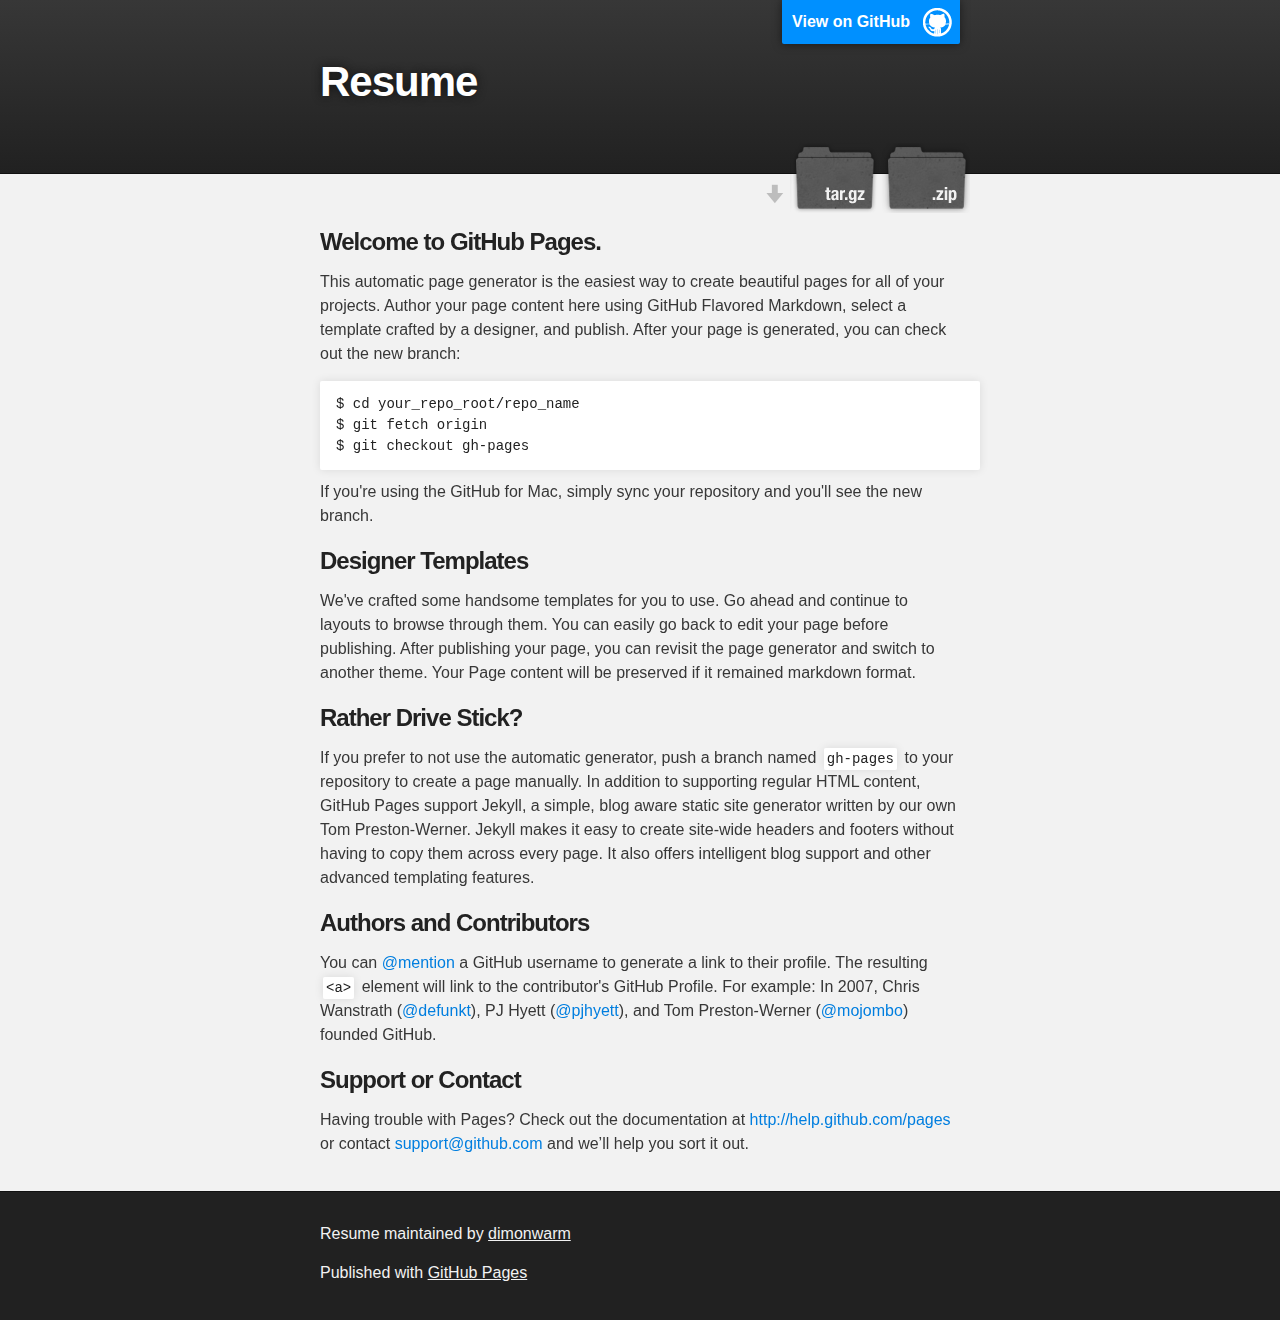
<file: index.html>
<!DOCTYPE html>
<html>

  <head>
    <meta charset='utf-8'>
    <meta http-equiv="X-UA-Compatible" content="chrome=1">
    <meta name="description" content="Resume : ">

    <link rel="stylesheet" type="text/css" media="screen" href="stylesheets/stylesheet.css">

    <title>Resume</title>
  </head>

  <body>

    <!-- HEADER -->
    <div id="header_wrap" class="outer">
        <header class="inner">
          <a id="forkme_banner" href="https://github.com/dimonwarm/resume">View on GitHub</a>

          <h1 id="project_title">Resume</h1>
          <h2 id="project_tagline"></h2>

            <section id="downloads">
              <a class="zip_download_link" href="https://github.com/dimonwarm/resume/zipball/master">Download this project as a .zip file</a>
              <a class="tar_download_link" href="https://github.com/dimonwarm/resume/tarball/master">Download this project as a tar.gz file</a>
            </section>
        </header>
    </div>

    <!-- MAIN CONTENT -->
    <div id="main_content_wrap" class="outer">
      <section id="main_content" class="inner">
        <h3>
<a name="welcome-to-github-pages" class="anchor" href="#welcome-to-github-pages"><span class="octicon octicon-link"></span></a>Welcome to GitHub Pages.</h3>

<p>This automatic page generator is the easiest way to create beautiful pages for all of your projects. Author your page content here using GitHub Flavored Markdown, select a template crafted by a designer, and publish. After your page is generated, you can check out the new branch:</p>

<pre><code>$ cd your_repo_root/repo_name
$ git fetch origin
$ git checkout gh-pages
</code></pre>

<p>If you're using the GitHub for Mac, simply sync your repository and you'll see the new branch.</p>

<h3>
<a name="designer-templates" class="anchor" href="#designer-templates"><span class="octicon octicon-link"></span></a>Designer Templates</h3>

<p>We've crafted some handsome templates for you to use. Go ahead and continue to layouts to browse through them. You can easily go back to edit your page before publishing. After publishing your page, you can revisit the page generator and switch to another theme. Your Page content will be preserved if it remained markdown format.</p>

<h3>
<a name="rather-drive-stick" class="anchor" href="#rather-drive-stick"><span class="octicon octicon-link"></span></a>Rather Drive Stick?</h3>

<p>If you prefer to not use the automatic generator, push a branch named <code>gh-pages</code> to your repository to create a page manually. In addition to supporting regular HTML content, GitHub Pages support Jekyll, a simple, blog aware static site generator written by our own Tom Preston-Werner. Jekyll makes it easy to create site-wide headers and footers without having to copy them across every page. It also offers intelligent blog support and other advanced templating features.</p>

<h3>
<a name="authors-and-contributors" class="anchor" href="#authors-and-contributors"><span class="octicon octicon-link"></span></a>Authors and Contributors</h3>

<p>You can <a href="https://github.com/blog/821" class="user-mention">@mention</a> a GitHub username to generate a link to their profile. The resulting <code>&lt;a&gt;</code> element will link to the contributor's GitHub Profile. For example: In 2007, Chris Wanstrath (<a href="https://github.com/defunkt" class="user-mention">@defunkt</a>), PJ Hyett (<a href="https://github.com/pjhyett" class="user-mention">@pjhyett</a>), and Tom Preston-Werner (<a href="https://github.com/mojombo" class="user-mention">@mojombo</a>) founded GitHub.</p>

<h3>
<a name="support-or-contact" class="anchor" href="#support-or-contact"><span class="octicon octicon-link"></span></a>Support or Contact</h3>

<p>Having trouble with Pages? Check out the documentation at <a href="http://help.github.com/pages">http://help.github.com/pages</a> or contact <a href="mailto:support@github.com">support@github.com</a> and we’ll help you sort it out.</p>
      </section>
    </div>

    <!-- FOOTER  -->
    <div id="footer_wrap" class="outer">
      <footer class="inner">
        <p class="copyright">Resume maintained by <a href="https://github.com/dimonwarm">dimonwarm</a></p>
        <p>Published with <a href="http://pages.github.com">GitHub Pages</a></p>
      </footer>
    </div>

    

  </body>
</html>
</file>
<file: stylesheets/stylesheet.css>
/*******************************************************************************
Slate Theme for GitHub Pages
by Jason Costello, @jsncostello
*******************************************************************************/

@import url(pygment_trac.css);

/*******************************************************************************
MeyerWeb Reset
*******************************************************************************/

html, body, div, span, applet, object, iframe,
h1, h2, h3, h4, h5, h6, p, blockquote, pre,
a, abbr, acronym, address, big, cite, code,
del, dfn, em, img, ins, kbd, q, s, samp,
small, strike, strong, sub, sup, tt, var,
b, u, i, center,
dl, dt, dd, ol, ul, li,
fieldset, form, label, legend,
table, caption, tbody, tfoot, thead, tr, th, td,
article, aside, canvas, details, embed,
figure, figcaption, footer, header, hgroup,
menu, nav, output, ruby, section, summary,
time, mark, audio, video {
  margin: 0;
  padding: 0;
  border: 0;
  font: inherit;
  vertical-align: baseline;
}

/* HTML5 display-role reset for older browsers */
article, aside, details, figcaption, figure,
footer, header, hgroup, menu, nav, section {
  display: block;
}

ol, ul {
  list-style: none;
}

table {
  border-collapse: collapse;
  border-spacing: 0;
}

/*******************************************************************************
Theme Styles
*******************************************************************************/

body {
  box-sizing: border-box;
  color:#373737;
  background: #212121;
  font-size: 16px;
  font-family: 'Myriad Pro', Calibri, Helvetica, Arial, sans-serif;
  line-height: 1.5;
  -webkit-font-smoothing: antialiased;
}

h1, h2, h3, h4, h5, h6 {
  margin: 10px 0;
  font-weight: 700;
  color:#222222;
  font-family: 'Lucida Grande', 'Calibri', Helvetica, Arial, sans-serif;
  letter-spacing: -1px;
}

h1 {
  font-size: 36px;
  font-weight: 700;
}

h2 {
  padding-bottom: 10px;
  font-size: 32px;
  background: url('../images/bg_hr.png') repeat-x bottom;
}

h3 {
  font-size: 24px;
}

h4 {
  font-size: 21px;
}

h5 {
  font-size: 18px;
}

h6 {
  font-size: 16px;
}

p {
  margin: 10px 0 15px 0;
}

footer p {
  color: #f2f2f2;
}

a {
  text-decoration: none;
  color: #007edf;
  text-shadow: none;

  transition: color 0.5s ease;
  transition: text-shadow 0.5s ease;
  -webkit-transition: color 0.5s ease;
  -webkit-transition: text-shadow 0.5s ease;
  -moz-transition: color 0.5s ease;
  -moz-transition: text-shadow 0.5s ease;
  -o-transition: color 0.5s ease;
  -o-transition: text-shadow 0.5s ease;
  -ms-transition: color 0.5s ease;
  -ms-transition: text-shadow 0.5s ease;
}

a:hover, a:focus {text-decoration: underline;}

footer a {
  color: #F2F2F2;
  text-decoration: underline;
}

em {
  font-style: italic;
}

strong {
  font-weight: bold;
}

img {
  position: relative;
  margin: 0 auto;
  max-width: 739px;
  padding: 5px;
  margin: 10px 0 10px 0;
  border: 1px solid #ebebeb;

  box-shadow: 0 0 5px #ebebeb;
  -webkit-box-shadow: 0 0 5px #ebebeb;
  -moz-box-shadow: 0 0 5px #ebebeb;
  -o-box-shadow: 0 0 5px #ebebeb;
  -ms-box-shadow: 0 0 5px #ebebeb;
}

p img {
  display: inline;
  margin: 0;
  padding: 0;
  vertical-align: middle;
  text-align: center;
  border: none;
}

pre, code {
  width: 100%;
  color: #222;
  background-color: #fff;

  font-family: Monaco, "Bitstream Vera Sans Mono", "Lucida Console", Terminal, monospace;
  font-size: 14px;

  border-radius: 2px;
  -moz-border-radius: 2px;
  -webkit-border-radius: 2px;
}

pre {
  width: 100%;
  padding: 10px;
  box-shadow: 0 0 10px rgba(0,0,0,.1);
  overflow: auto;
}

code {
  padding: 3px;
  margin: 0 3px;
  box-shadow: 0 0 10px rgba(0,0,0,.1);
}

pre code {
  display: block;
  box-shadow: none;
}

blockquote {
  color: #666;
  margin-bottom: 20px;
  padding: 0 0 0 20px;
  border-left: 3px solid #bbb;
}


ul, ol, dl {
  margin-bottom: 15px
}

ul {
  list-style: inside;
  padding-left: 20px;
}

ol {
  list-style: decimal inside;
  padding-left: 20px;
}

dl dt {
  font-weight: bold;
}

dl dd {
  padding-left: 20px;
  font-style: italic;
}

dl p {
  padding-left: 20px;
  font-style: italic;
}

hr {
  height: 1px;
  margin-bottom: 5px;
  border: none;
  background: url('../images/bg_hr.png') repeat-x center;
}

table {
  border: 1px solid #373737;
  margin-bottom: 20px;
  text-align: left;
 }

th {
  font-family: 'Lucida Grande', 'Helvetica Neue', Helvetica, Arial, sans-serif;
  padding: 10px;
  background: #373737;
  color: #fff;
 }

td {
  padding: 10px;
  border: 1px solid #373737;
 }

form {
  background: #f2f2f2;
  padding: 20px;
}

/*******************************************************************************
Full-Width Styles
*******************************************************************************/

.outer {
  width: 100%;
}

.inner {
  position: relative;
  max-width: 640px;
  padding: 20px 10px;
  margin: 0 auto;
}

#forkme_banner {
  display: block;
  position: absolute;
  top:0;
  right: 10px;
  z-index: 10;
  padding: 10px 50px 10px 10px;
  color: #fff;
  background: url('../images/blacktocat.png') #0090ff no-repeat 95% 50%;
  font-weight: 700;
  box-shadow: 0 0 10px rgba(0,0,0,.5);
  border-bottom-left-radius: 2px;
  border-bottom-right-radius: 2px;
}

#header_wrap {
  background: #212121;
  background: -moz-linear-gradient(top, #373737, #212121);
  background: -webkit-linear-gradient(top, #373737, #212121);
  background: -ms-linear-gradient(top, #373737, #212121);
  background: -o-linear-gradient(top, #373737, #212121);
  background: linear-gradient(top, #373737, #212121);
}

#header_wrap .inner {
  padding: 50px 10px 30px 10px;
}

#project_title {
  margin: 0;
  color: #fff;
  font-size: 42px;
  font-weight: 700;
  text-shadow: #111 0px 0px 10px;
}

#project_tagline {
  color: #fff;
  font-size: 24px;
  font-weight: 300;
  background: none;
  text-shadow: #111 0px 0px 10px;
}

#downloads {
  position: absolute;
  width: 210px;
  z-index: 10;
  bottom: -40px;
  right: 0;
  height: 70px;
  background: url('../images/icon_download.png') no-repeat 0% 90%;
}

.zip_download_link {
  display: block;
  float: right;
  width: 90px;
  height:70px;
  text-indent: -5000px;
  overflow: hidden;
  background: url(../images/sprite_download.png) no-repeat bottom left;
}

.tar_download_link {
  display: block;
  float: right;
  width: 90px;
  height:70px;
  text-indent: -5000px;
  overflow: hidden;
  background: url(../images/sprite_download.png) no-repeat bottom right;
  margin-left: 10px;
}

.zip_download_link:hover {
  background: url(../images/sprite_download.png) no-repeat top left;
}

.tar_download_link:hover {
  background: url(../images/sprite_download.png) no-repeat top right;
}

#main_content_wrap {
  background: #f2f2f2;
  border-top: 1px solid #111;
  border-bottom: 1px solid #111;
}

#main_content {
  padding-top: 40px;
}

#footer_wrap {
  background: #212121;
}



/*******************************************************************************
Small Device Styles
*******************************************************************************/

@media screen and (max-width: 480px) {
  body {
    font-size:14px;
  }

  #downloads {
    display: none;
  }

  .inner {
    min-width: 320px;
    max-width: 480px;
  }

  #project_title {
  font-size: 32px;
  }

  h1 {
    font-size: 28px;
  }

  h2 {
    font-size: 24px;
  }

  h3 {
    font-size: 21px;
  }

  h4 {
    font-size: 18px;
  }

  h5 {
    font-size: 14px;
  }

  h6 {
    font-size: 12px;
  }

  code, pre {
    min-width: 320px;
    max-width: 480px;
    font-size: 11px;
  }

}
</file>
